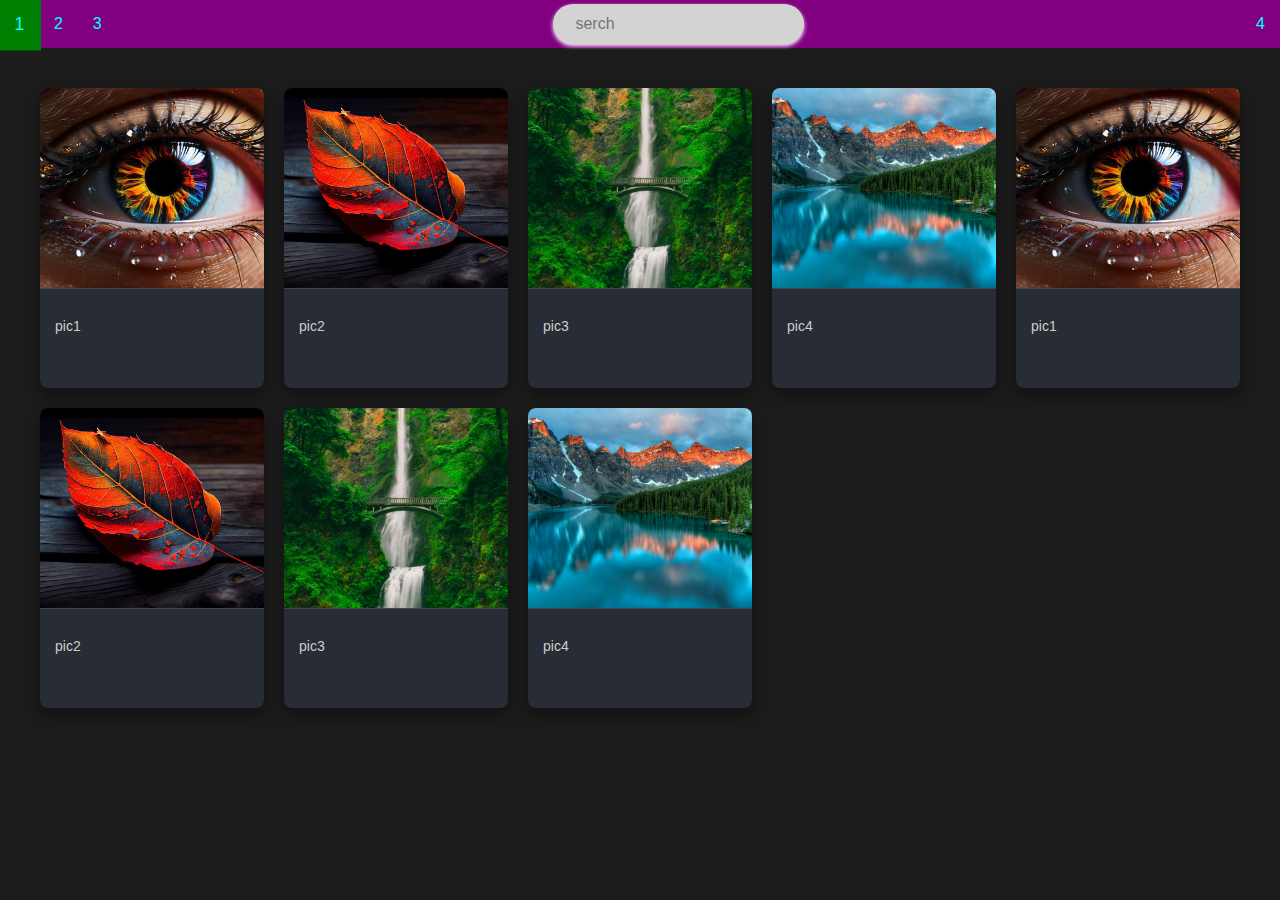
<file: webpage/index.html>
<!DOCTYPE html>
<html lang="en">
<head>
    <meta charset="UTF-8">
    <meta name="viewport" content="width=device-width, initial-scale=1.0">
    <link rel="stylesheet" href="style.css">
    <title>Mini Proj</title>
</head>
<body>
    <script src="main.js"></script>
    <div class="bar">
        
            <a>1</a>
            <a>2</a>
            <a>3</a>
            <div class="serch">
                <input type="text" placeholder="serch">
            </div>
            <a>4</a>
        
        
    </div>
    <div class="container">
        <div class="box">
            <img src="image/360_F_641426931_sJkCqdIkiI5GPtbBQ92S7xIJk9akRo33.jpg">
            <p>pic1</p>
        </div>
        <div class="box">
            <img src="image/abstract-autumn-beauty-multi-colored-leaf-vein-pattern-generated-by-ai_188544-9871.avif">
            <p>pic2</p>
        </div>
        <div class="box">
            <img src="image/pexels-pixabay-358457.jpg">
            <p>pic3</p>
        </div>
        <div class="box">
            <img src="image/pexels-souvenirpixels-417074.jpg">
            <p>pic4</p>
        </div>    

          <div class="box">
            <img src="image/360_F_641426931_sJkCqdIkiI5GPtbBQ92S7xIJk9akRo33.jpg">
            <p>pic1</p>
        </div>
        <div class="box">
            <img src="image/abstract-autumn-beauty-multi-colored-leaf-vein-pattern-generated-by-ai_188544-9871.avif">
            <p>pic2</p>
        </div>
        <div class="box">
            <img src="image/pexels-pixabay-358457.jpg">
            <p>pic3</p>
        </div>
        <div class="box">
            <img src="image/pexels-souvenirpixels-417074.jpg">
            <p>pic4</p>
        </div>      
    </div>
</body>
</html>
</file>
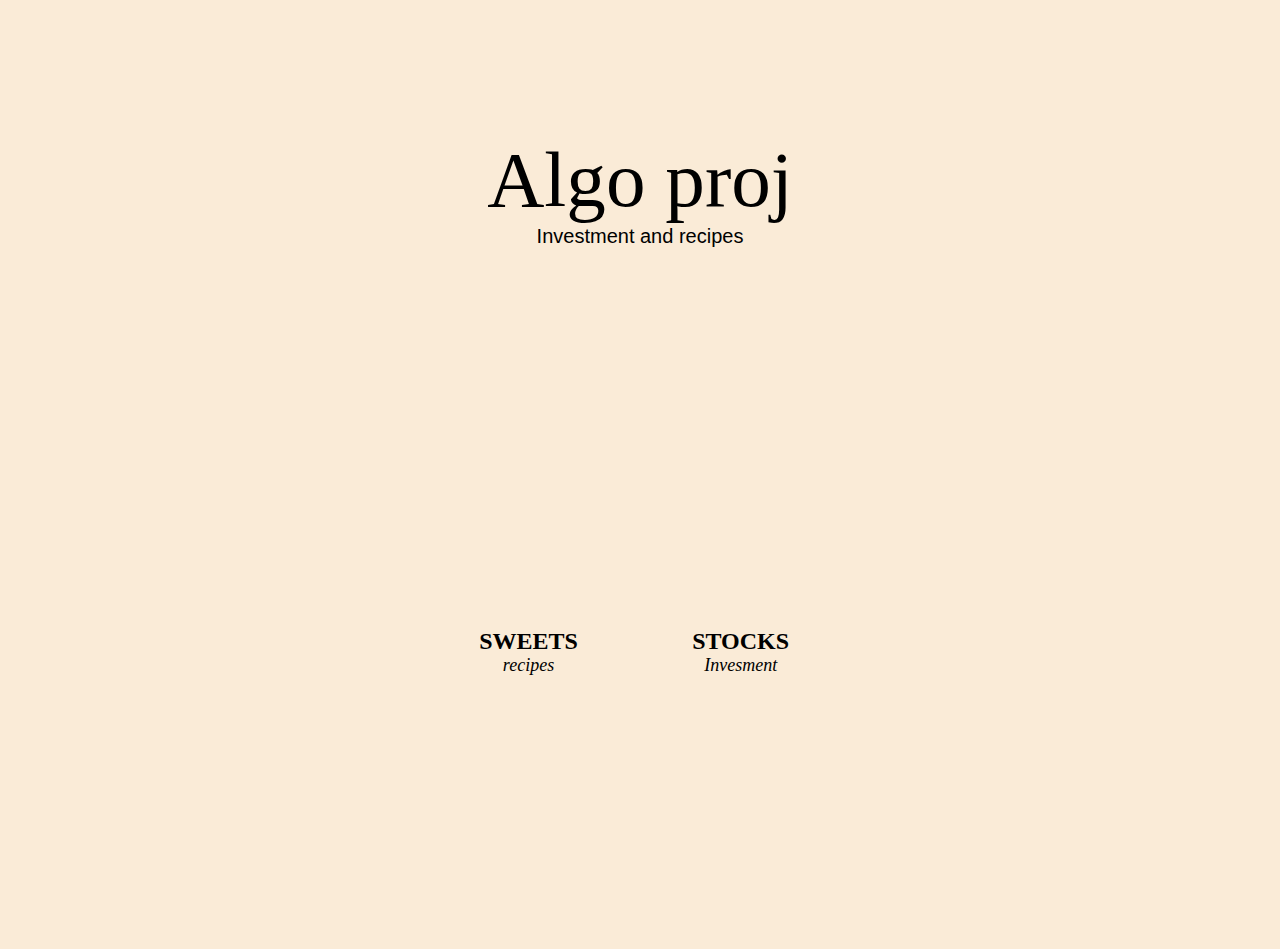
<file: webpage/punboon version/index.html>
<html lang="en">
<head>
    <meta charset="UTF-8">
    <meta name="viewport" content="width=device-width, initial-scale=1.0">
    <title>Punboon Version</title>
    <link rel="stylesheet" href="style.css">
    
</head>
<body>
    <div class="home">
            <div id="head">
                Algo proj
            </div> 
            <div id="text">
                Investment and recipes
            </div>
    </div>
    <main>
        <div class="subtext">
            <div class="recipes">
                <a href="page/page.html">
                <b>
                    
                        SWEETS
                    
                </b><br>
                <em>
                    recipes
                </em>
            </a>
        
                <div id="line"></div>
            </div>
            <div class="invesment">
                <a href="page/page.html">
                <b>
                    
                        STOCKS
                    </a>   
                </b><br>
                <em>
                    Invesment
                </em>
            </a>
                <div id="line"></div>
            </div>
        </div>
    </main>  
</body>
</html>
</file>
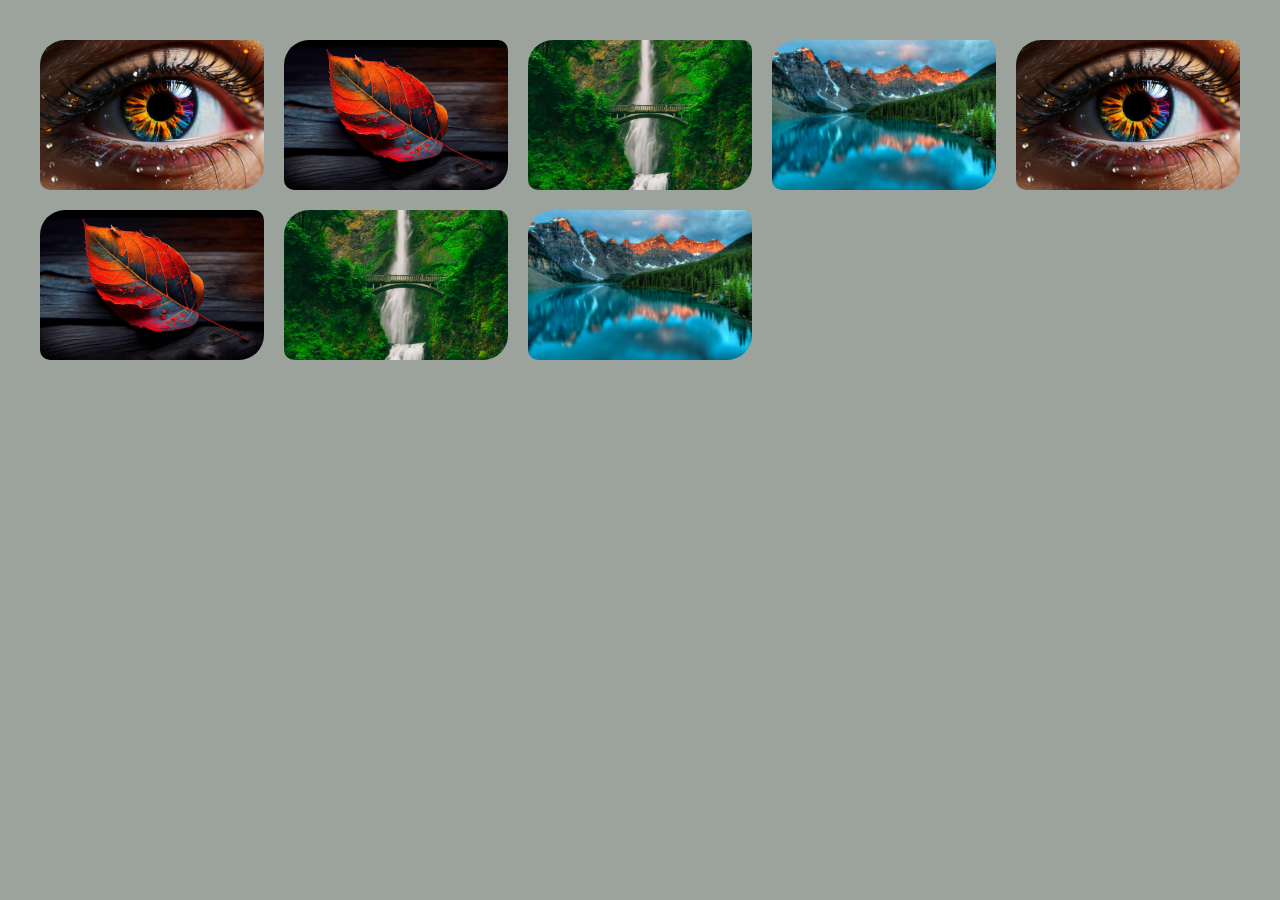
<file: webpage/punboon version/1st-page/1st-page.html>
<html lang="en">
<head>
    <meta charset="UTF-8">
    <meta name="viewport" content="width=device-width, initial-scale=1.0">
    <title>1st-page</title>
    <link rel="stylesheet" href="styles.css">
</head>
<body>
    <div class="container">
        <div class="box1"><img src="/webpage/punboon version/image/360_F_641426931_sJkCqdIkiI5GPtbBQ92S7xIJk9akRo33.jpg"></div>
        <div class="box2"><img src="/webpage/punboon version/image/abstract-autumn-beauty-multi-colored-leaf-vein-pattern-generated-by-ai_188544-9871.avif"></div>
        <div class="box3"><img src="/webpage/punboon version/image/pexels-pixabay-358457.jpg"></div>
        <div class="box4"><img src="/webpage/punboon version/image/pexels-souvenirpixels-417074.jpg"></div>
        <div class="box5"><img src="/webpage/punboon version/image/360_F_641426931_sJkCqdIkiI5GPtbBQ92S7xIJk9akRo33.jpg"></div>
        <div class="box6"><img src="/webpage/punboon version/image/abstract-autumn-beauty-multi-colored-leaf-vein-pattern-generated-by-ai_188544-9871.avif"></div>
        <div class="box7"><img src="/webpage/punboon version/image/pexels-pixabay-358457.jpg"></div>
        <div class="box8"><img src="/webpage/punboon version/image/pexels-souvenirpixels-417074.jpg"></div>
    </div>
</body>
</html>
</file>
<file: webpage/style.css>
body {
    background-color: #1c1c1c;
    font-family: Arial, Helvetica, sans-serif;
    margin: 0;
    padding: 0;
    color: #f0f0f0;
}

.bar {
    display: flex;
    justify-content: space-between;
    align-items: center;
    background-color: purple;
    position: sticky;
    top: 0;
    width: 100%;
    z-index: 1;
}

.bar a {
    color: aqua;
    padding: 15px;
    text-decoration: none;
    cursor: pointer;
    transition: background-color 0.3s ease, transform 0.3s ease;
}

.bar a:hover {
    background-color: green;
    transform: scale(1.1);
}

.serch{
    display: flex;
    align-items: center;
    background-color:lightgray;
    border-radius: 30px ;
    padding: 10px 20px;
    box-shadow: 0 2px 4px white;
    max-width: 600px;
    margin: 0 auto;
}
.serch input[type="text"]{
    border: none;
    background-color: transparent;
    font-size: 16px;
    color: #666;
    outline: none;
    flex: 1;
}

.container {
    display: grid;
    grid-template-columns: repeat(auto-fill, minmax(200px, 1fr));
    grid-gap: 20px;
    padding: 20px;
    max-width: 1200px;
    margin: 20px auto;
}

.box {
    background-color: #282c34;
    border-radius: 8px;
    box-shadow: 0 8px 16px rgba(0, 0, 0, 0.4);
    overflow: hidden;
    transition: transform 0.3s ease-in-out, background-color  0.4s ease;
    height: 300px;
}

.box img {
    height: 200px;
    width: 100%;
    display: block;
    border-bottom: 1px solid #444;
    object-fit: cover;
}

.box p {
    padding: 15px;
    font-size: 14px;
    color: #ccc;
}

.box:hover {
    transform: scale(1.05);
    box-shadow: 0 12px 24px rgba(0, 0, 0, 0.6);
}

::-webkit-scrollbar {
    background-color: #555;
    border-radius: 5px;
}
</file>
<file: webpage/punboon version/style.css>
body{
   background-color: antiquewhite;
}
.home{
   padding: 10% 15%;
}
#head,#text{
   transition:color 0.3s ease,transform 0.4s ease-in-out;
}
#head:hover,#text:hover{
   color: green;
   cursor:context-menu;
   transform: scale(1.05);
}
#head{
   font-family: 'Didot', 'Bodoni', serif; 
   font-size: calc(60px + 1.5vw); 
   text-align: center;
   margin: 0 auto;
}
#text{
   font-family: 'Helvetica', 'Arial', sans-serif;
   font-size: 20px;
   text-align: center;
}
.subtext {
   display: flex;
   justify-content: center; 
   gap: 100px; 
   padding: 20%;
}

.recipes, .invesment {
   font-family: 'garamond', serif;
   text-align: center;
   position: relative;
}
.recipes b, .invesment b, .recipes a, .invesment a{
   transition: color 0.3s ease;
   font-size: 24px;
   text-decoration: none;
   color: black;
}
.recipes em, .invesment em {
   transition: color 0.3s ease;  
   margin: 0px 25px;
   font-size: 18px; 
   display: block;
}
#line {
   display: flex;
   justify-content: space-between;
   align-items: center;
   width: 100px;
   background-color: black;
   height: 3px;
   opacity: 0;  
   transform: scale(0);  
   transform-origin: center;
   transition: transform 0.7s ease, opacity 0.7s ease;
   margin-top: 10px;  
   position: relative;
}
#line::before, #line::after{
   content: ' ';
   background-color: black;
   width: 10px;
   height: 10px;
   transform: rotate(45deg);
   flex-shrink: 0;
}
#line::after{
   left: -12px;
}
#line::before{
   right: -12px;
}
.recipes:hover,.invesment:hover{
   cursor: pointer;
}
.recipes b:hover, .invesment b:hover,.recipes a:hover,.invesment a:hover {
   color: aqua;
}
.recipes em:hover, .invesment em:hover {
   color: brown;
}
.recipes:hover #line, .invesment:hover #line {
   opacity: 1;  
   transform: scaleX(1);  
   cursor: pointer;
}
::-webkit-scrollbar-thumb {
   background-color: #333; 
   border-radius: 5px;
}
::-webkit-scrollbar-thumb:hover {
   background-color: #777;
}


@keyframes drawLine {
   from {
       width: 0;
   }
   to {
       width: 100px;
   }
}

.recipes:hover #line, .invesment:hover #line {
   opacity: 1;  
   transform: scale(1);
   animation: drawLine 0.8s ease-in-out forwards;
}
</file>
<file: webpage/punboon version/1st-page/styles.css>
body{
    background-color: #9CA39C;
    font-family: Cambria, Cochin, Georgia, Times, 'Times New Roman', serif;
}
.container{
    display: grid;
    grid-template-columns: repeat(auto-fill, minmax(200px, 1fr));
    grid-gap: 20px;
    padding: 20px;
    max-width: 1200px;
    margin: 20px auto;
}
.box1,.box2,.box3,.box4,.box5,.box6,.box7,.box8{
    transition: transform 0.3s ease-in-out;
    width:auto
}
img{
    display: block;
    height: 150px;
    width: 100%;
    display: block;
    object-fit: cover;
    border-radius: 25px 10px;
    
}
.box1:hover,.box2:hover,.box3:hover,.box4:hover,.box5:hover,.box6:hover,.box7:hover,.box8:hover{
    transform: scale(1.05);
    border-radius: 0px;
}
img:hover{
    border-radius:20px 10px;
}
</file>
